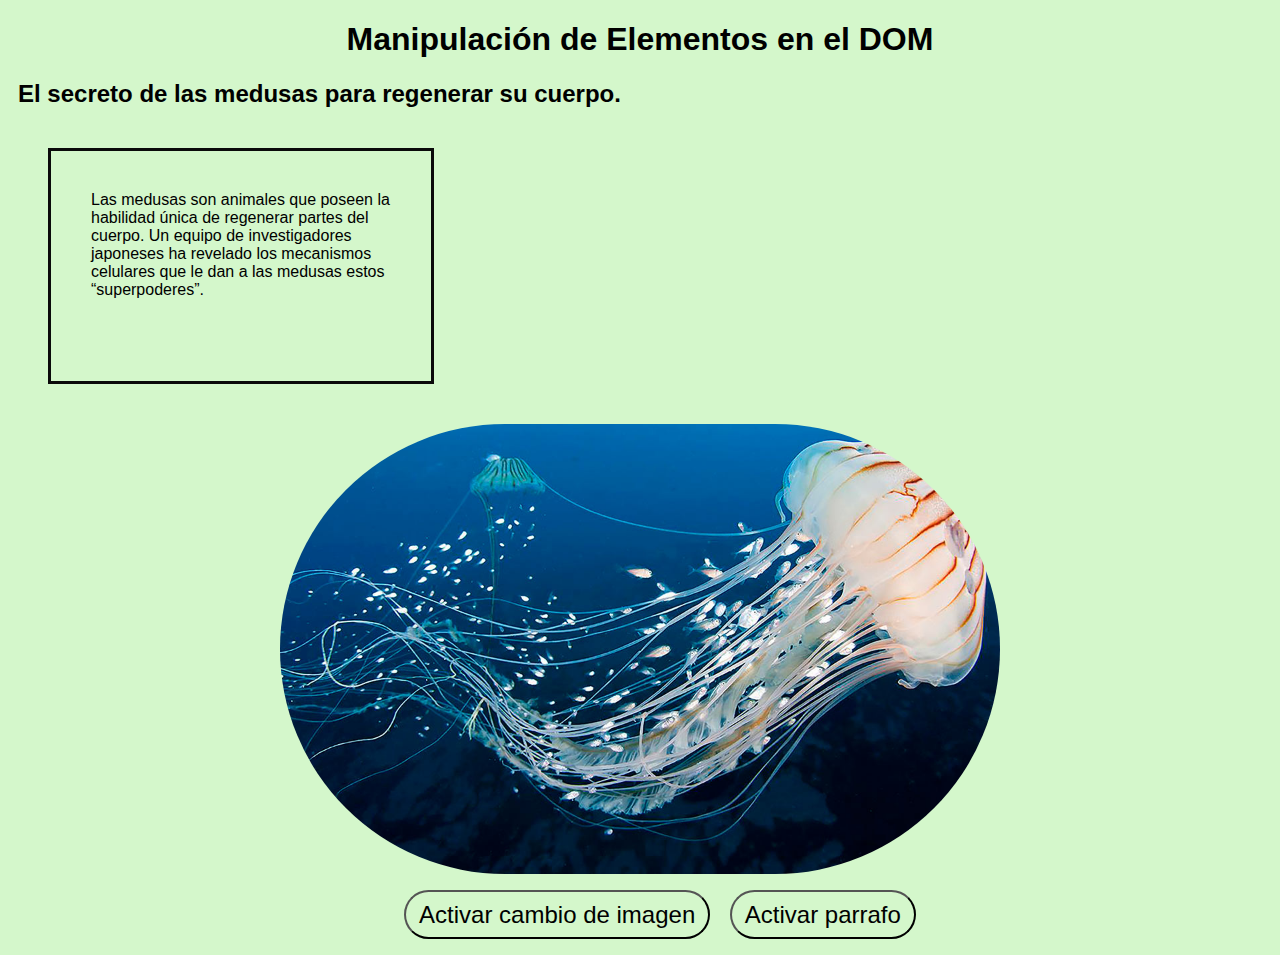
<file: mision-2/index.html>
<!DOCTYPE html>
<html lang="en">
  <head>
    <meta charset="UTF-8" />
    <meta
      name="viewport"
      content="width=device-width, initial-scale=1.0"
    />
    <link
      rel="stylesheet"
      href="./styles.css"
    />
    <title>Misión FrontEnd 2</title>
  </head>
  <body>
    <header>
      <h1 class="title">Manipulación de Elementos en el DOM</h1>
      <h2 class="subtitle">
        El secreto de las medusas para regenerar su cuerpo.
      </h2>
      <p
        id="paragraph"
        class="text"
      >
        Las medusas son animales que poseen la habilidad única de regenerar
        partes del cuerpo. Un equipo de investigadores japoneses ha revelado los
        mecanismos celulares que le dan a las medusas estos “superpoderes”.
      </p>
    </header>
    <main class="main">
      <figure class="main__image">
        <img
          id="image"
          class="main__imageMedusa"
          src="./img/medusa2.jpg"
          alt=""
        />
      </figure>
      <section class="container">
        <div class="card">
          <ul class="card__list">
            <li class="card__list-item">
              <button
                id="buttonChangeImage"
                class="card__buttonMedusa"
              >
                Activar cambio de imagen
              </button>
            </li>
            <li class="card__list-item">
              <button
                id="buttonChangeParagraph"
                class="card__button--activarParrafo"
              >
                Activar parrafo
              </button>
            </li>
          </ul>
        </div>
      </section>
    </main>
    <script src="./javaScript.js"></script>
  </body>
</html>
</file>
<file: mision-2/styles.css>
body {
  min-height: 100vh;
  background-color: rgb(212, 247, 203);
  font-family:Verdana, Geneva, Tahoma, sans-serif;
}

.title {
  display: flex;
  justify-content: center;
}

.subtitle {
  padding-left: 10px;
}

.text {
  font-size: 16px;
  border: 3px solid rgb(10, 10, 10);
  padding: 40px;
  margin: 40px;
  width: 300px;
  height: 150px;
}

.main__imageMedusa {
  border-radius: 250px;
  height: 450px;
  margin: 0 auto;
  display: block;
}

ul {
  list-style: none;
  display: flex;
  gap: 20px;
  justify-content: center;
}

.card__buttonMedusa {
  font-family:Verdana, Geneva, Tahoma, sans-serif;
  font-size: 1.5rem;
  font-style: normal;
  font-weight: 200;
  line-height: 80%;
  background: none;
  padding: 0.8rem;
  border-radius: 30px;
  cursor: pointer;
  outline: inherit;
}

.card__button--activarParrafo {
  font-family:Verdana, Geneva, Tahoma, sans-serif;
  font-size: 1.5rem;
  font-style: normal;
  font-weight: 200;
  line-height: 80%;
  background: none;
  padding: 0.8rem;
  border-radius: 30px;
  cursor: pointer;
  outline: inherit;
}
</file>
